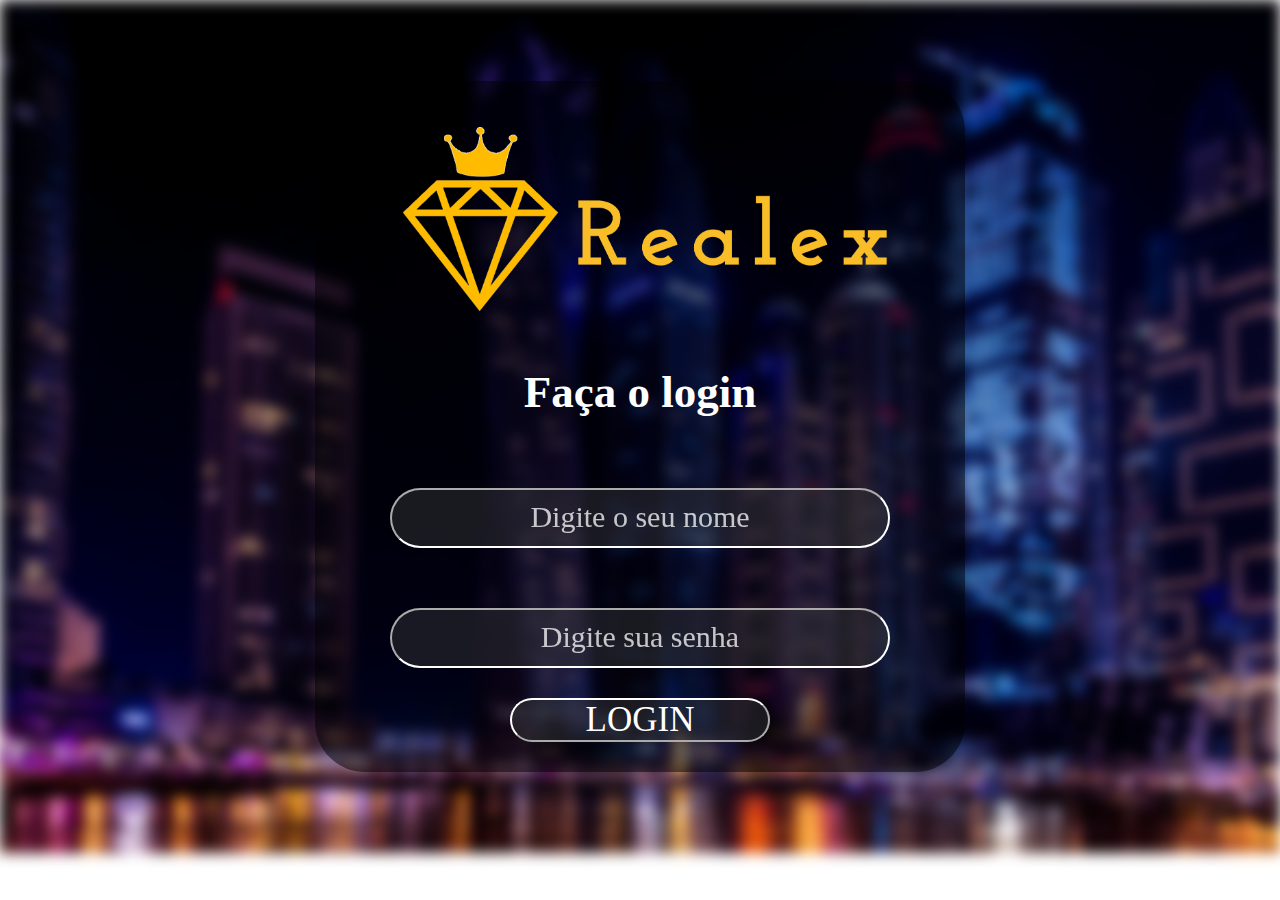
<file: index.html>
<!DOCTYPE html>
<html lang="pt-br">
<head>
    <meta charset="UTF-8">
    <meta name="viewport" content="width=device-width, initial-scale=1.0">
    <link rel="stylesheet" href="./src/css/login.css">
    <title>Login Realex</title>
</head>
<body>
    <img src="./src/assets/background_login.jpg" id="background">

    <section id="cardlogin"> 
        <section id="aviso">
         <img src="./src/assets/Realexlogo.png" id="logo">
         <h2> Faça o login </h2>
        </section>
        <section id="info">
        <input type="text" placeholder = "Digite o seu nome" class="textbox" id="textboxname"/>
        <input type="password" placeholder = "Digite sua senha" class="textbox" id="textboxpassword"/>
        <input type="button" value = "LOGIN" id="botao" onclick="buttonclick()"/>
        </section>
    </section>
    <script src="./src/js/btnlogin.js"></script>
</body>
</html>
</file>
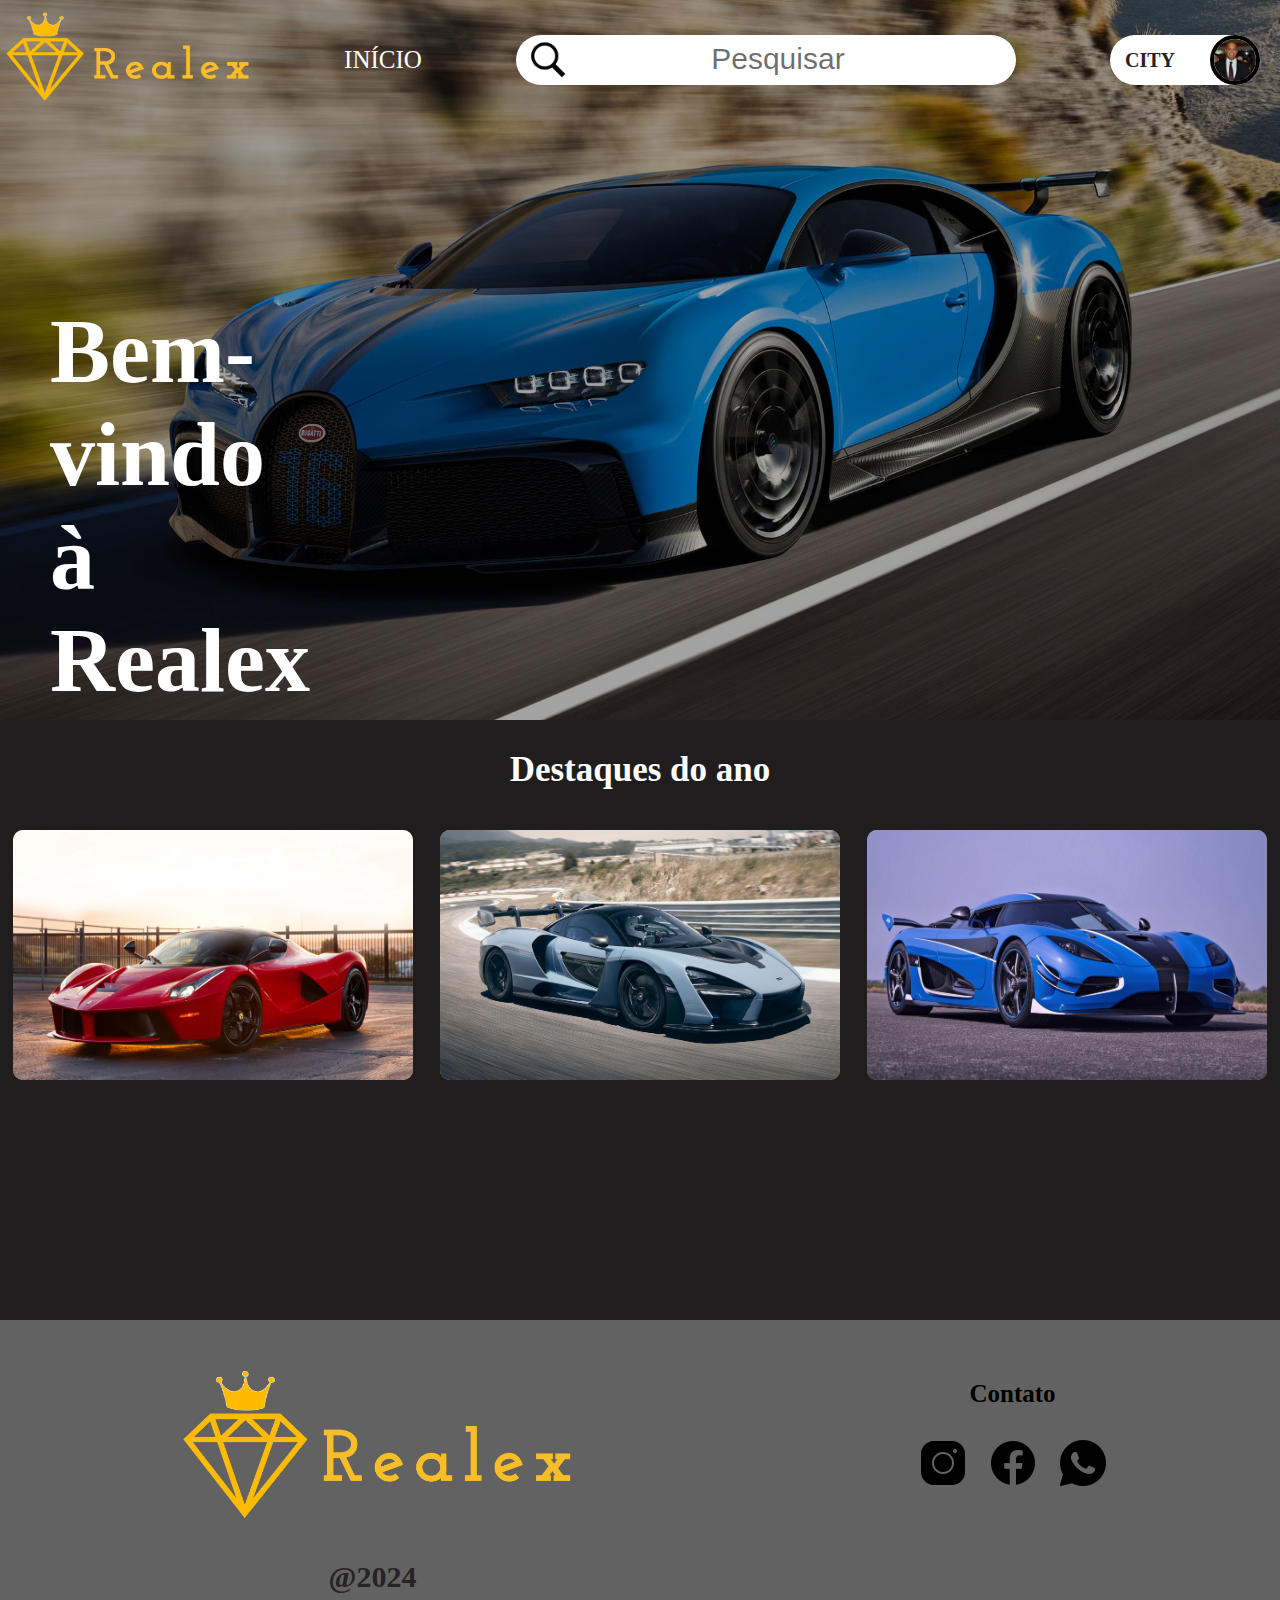
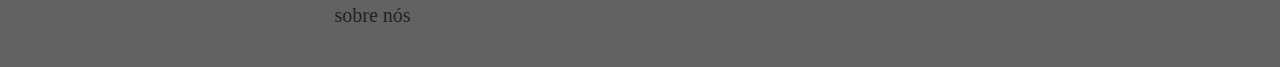
<file: start.html>
<!DOCTYPE html>
<html lang="pt-br">
<head>
    <meta charset="UTF-8">
    <meta name="viewport" content="width=device-width, initial-scale=1.0">
    <link rel="stylesheet" href="./src/css/start.css">
    <title>Início Realex</title>
</head>
<body>
    <div id="composta">
    <header>
        <img src="./src/assets/Realexlogo.png" id="logoinit">
        <a id="inicio" href="./start.html">início</a>
        <div id="search">
            <img src="./src/assets/lupa.png" id="searchlogo" onclick="firstsearch()">
            <input type="text" placeholder="Pesquisar" id="searchbar">
        </div>
        
        <a id="user" href="./usermenu.html">
        <h3 >City</h3>
        <img src="./src/assets/userimg.jfif" id="userimg">
        </a>
        
    </header>
    <img src="" id="backgroundinit">
    <h1 id="presentantiontxt"> Bem-vindo à Realex</h1>
    </div>
    <section id="destaques">
        <h2>Destaques do ano</h2>
        <section id="cards">
        <a class="card" href="./cars/laferrari.html">
            <img src="./src/assets/laferrari.png">
            <h3>Ferrari LaFerrari</h3>
        </a>
        <a class="card" href="./cars/senna.html">
            <img src="./src/assets/senna.png">
            <h3>Maclaren Senna</h3>
        </a>
        <a class="card" href="./cars/agera.html">
            <img src="./src/assets/agerars.png">
            <h3>Koenigsegg Agera</h3>
        </a>
        </section>
    </section>
    <footer>
        <section id="empresa">
        <img src="./src/assets/Realexlogo.png" id="logoinit2">
        <h4>@2024</h4>
        <a href="./us.html"> sobre nós </a>
        </section>
        <section id="redes">
            <h3> Contato </h3>
            <section id="redesicons">
                <img src="./src/assets/instagram.png" class="redeicon" >
                <img src="./src/assets/facebook.png" class="redeicon" >
                <img src="./src/assets/whatsapp.png" class="redeicon" >
            </section>
        </section>
    </footer>
    <script src="./src/js/imagesanimation.js"></script>
    <script src="./src/js/filtercardsfirstsearch.js"></script>
</body>
</html>
</file>
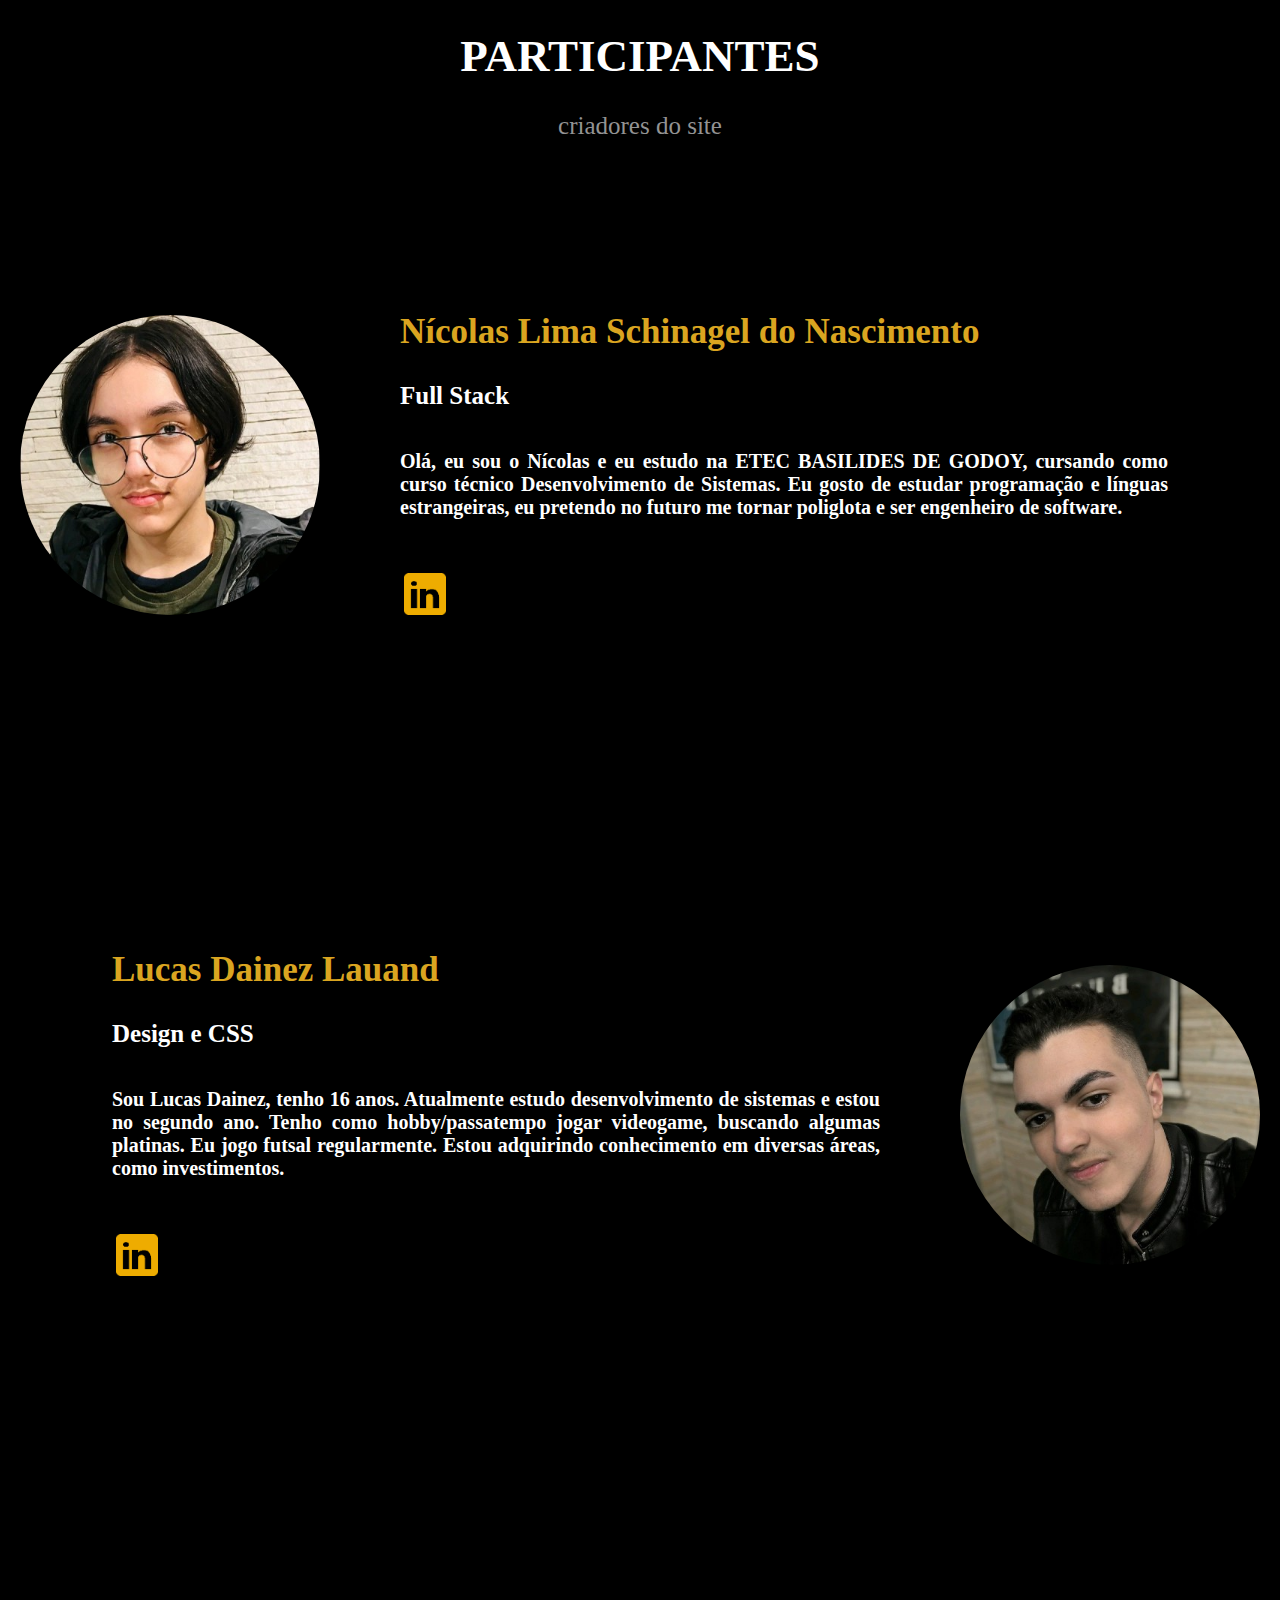
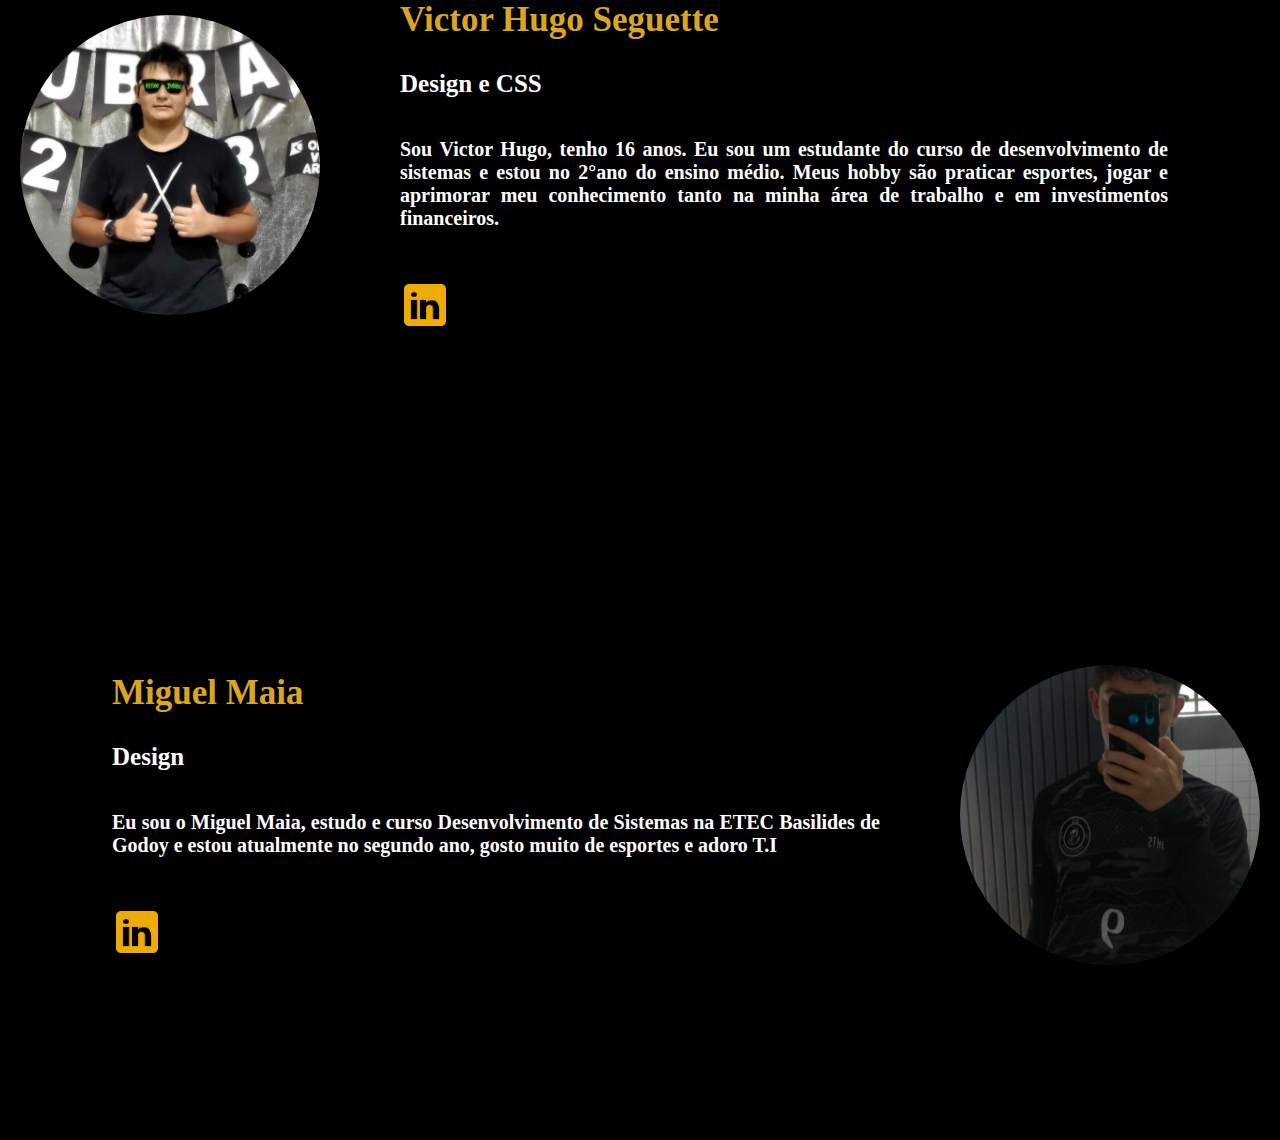
<file: us.html>
<!DOCTYPE html>
<html lang="pt-br">
<head>
    <meta charset="UTF-8">
    <meta name="viewport" content="width=device-width, initial-scale=1.0">
    <link rel="stylesheet" href="./src/css/us.css">
    <title>Sobre nós</title>
</head>
<body>
    <header>
      <h2>Participantes</h2>
      <h4>criadores do site</h4>
    </header>
      <div class="lefttype">
           <img src="./src/assets/nicimg.jfif" class="img-left">
        <section class="info-left">
           <h2 class="name">Nícolas Lima Schinagel do Nascimento</h2>
           <h3 class="function">Full Stack</h3>
           <h4 class="text">Olá, eu sou o Nícolas e eu estudo na ETEC BASILIDES DE GODOY, cursando como curso técnico Desenvolvimento de Sistemas. Eu gosto de estudar programação e línguas estrangeiras, eu pretendo no futuro me tornar poliglota e ser engenheiro de software. </h4>
           <a class="ld" href="https://www.linkedin.com/in/n%C3%ADcolas-lima-schinagel-do-nascimento-35a46131b/"><img src="./src/assets/imgld.png" class="ldimg"></a>
        </section>
      </div>
      <div class="righttype">
          <img src="./src/assets/dainez.img" class="img-right">
        <section class="info-right">
           <h2 class="name">Lucas Dainez Lauand</h2>
           <h3 class="function">Design e CSS</h3>
           <h4 class="text">Sou Lucas Dainez, tenho 16 anos. Atualmente estudo desenvolvimento de sistemas e estou no segundo ano.
            Tenho como hobby/passatempo jogar videogame, buscando algumas platinas. Eu jogo futsal regularmente. Estou adquirindo conhecimento em diversas áreas, como investimentos.</h4>
           <a class="ld" href="https://www.linkedin.com/in/lucas-lauand-b730ab320/"><img src="./src/assets/imgld.png" class="ldimg"></a>
      </div>
      <div class="lefttype">
        <img src="./src/assets/victorimg.enc" class="img-left">
     <section class="info-left">
        <h2 class="name">Victor Hugo Seguette</h2>
        <h3 class="function">Design e CSS</h3>
        <h4 class="text">Sou Victor Hugo, tenho 16 anos. Eu sou um estudante do curso de desenvolvimento de sistemas e estou no 2°ano do ensino médio.
            Meus hobby são praticar esportes, jogar e aprimorar meu conhecimento tanto na minha área de trabalho e em investimentos financeiros.</h4>
        <a class="ld" href="https://www.linkedin.com/in/victor-hugo-seguette-1b045a31b/"><img src="./src/assets/imgld.png" class="ldimg"></a>
     </section>
     </div>
     <div class="righttype">
        <img src="./src/assets/miguelimg.enc" class="img-right">
      <section class="info-right">
         <h2 class="name">Miguel Maia</h2>
         <h3 class="function">Design</h3>
         <h4 class="text">Eu sou o Miguel Maia, estudo e curso Desenvolvimento de Sistemas na ETEC Basilides de Godoy e estou atualmente no segundo ano, gosto muito de esportes e adoro T.I</h4>
         <a class="ld" href="https://www.linkedin.com/in/miguel-maia-50287b32b/"><img src="./src/assets/imgld.png" class="ldimg"></a>
    </div>
    
    
</body>
</html>
</file>
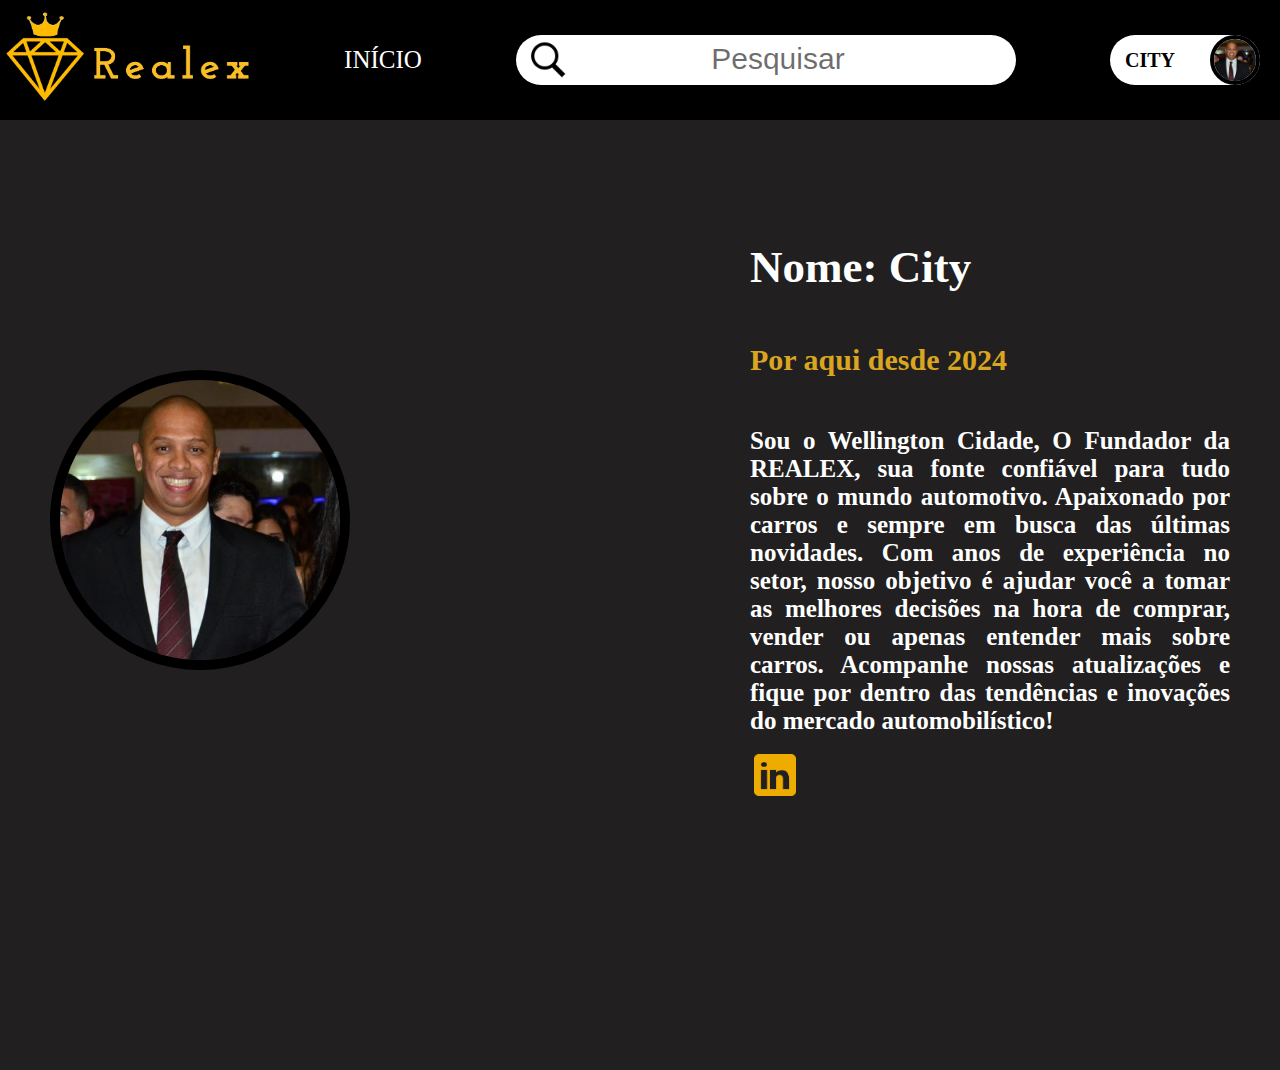
<file: usermenu.html>
<!DOCTYPE html>
<html lang="pt-br">
<head>
    <meta charset="UTF-8">
    <meta name="viewport" content="width=device-width, initial-scale=1.0">
    <link rel="stylesheet" href="./src/css/usermenu.css">
    <title>Conta</title>
</head>
<body>
    <header>
        <img src="./src/assets/Realexlogo.png" id="logoinit">
        <a id="inicio" href="./start.html">início</a>
        <div id="search">
            <img src="./src/assets/lupa.png" id="searchlogo" onclick="filtercards()">
            <input type="text" placeholder="Pesquisar" id="searchbar">
        </div>
        <a id="user" href="./usermenu.html">
          <h3 >City</h3>
        <img src="./src/assets/userimg.jfif" id="userimg">
        </a>
    </header>
    <section id="info">
         <section id="base">
            <img id="cityimg" src="./src/assets/userimg.jfif">
            <section id="base-info">
                <h1>Nome: City</h1>
                <h3 id="info-year">Por aqui desde 2024</h3>
                <h2 id="info-text">Sou o Wellington Cidade, O Fundador da REALEX, sua fonte confiável para tudo sobre o mundo automotivo. Apaixonado por carros e sempre em busca das últimas novidades. Com anos de experiência no setor, nosso objetivo é ajudar você a tomar as melhores decisões na hora de comprar, vender ou apenas entender mais sobre carros. Acompanhe nossas atualizações e fique por dentro das tendências e inovações do mercado automobilístico!
                </h2>
                <a id="ld" href="https://www.linkedin.com/in/wellingtoncidade/"><img src="./src/assets/imgld.png" id="ldimg"></a>
            </section>
         </section>
    </section>
    <script src="./src/js/filtercardsfirstsearch.js"></script>
</body>
</html>
</file>
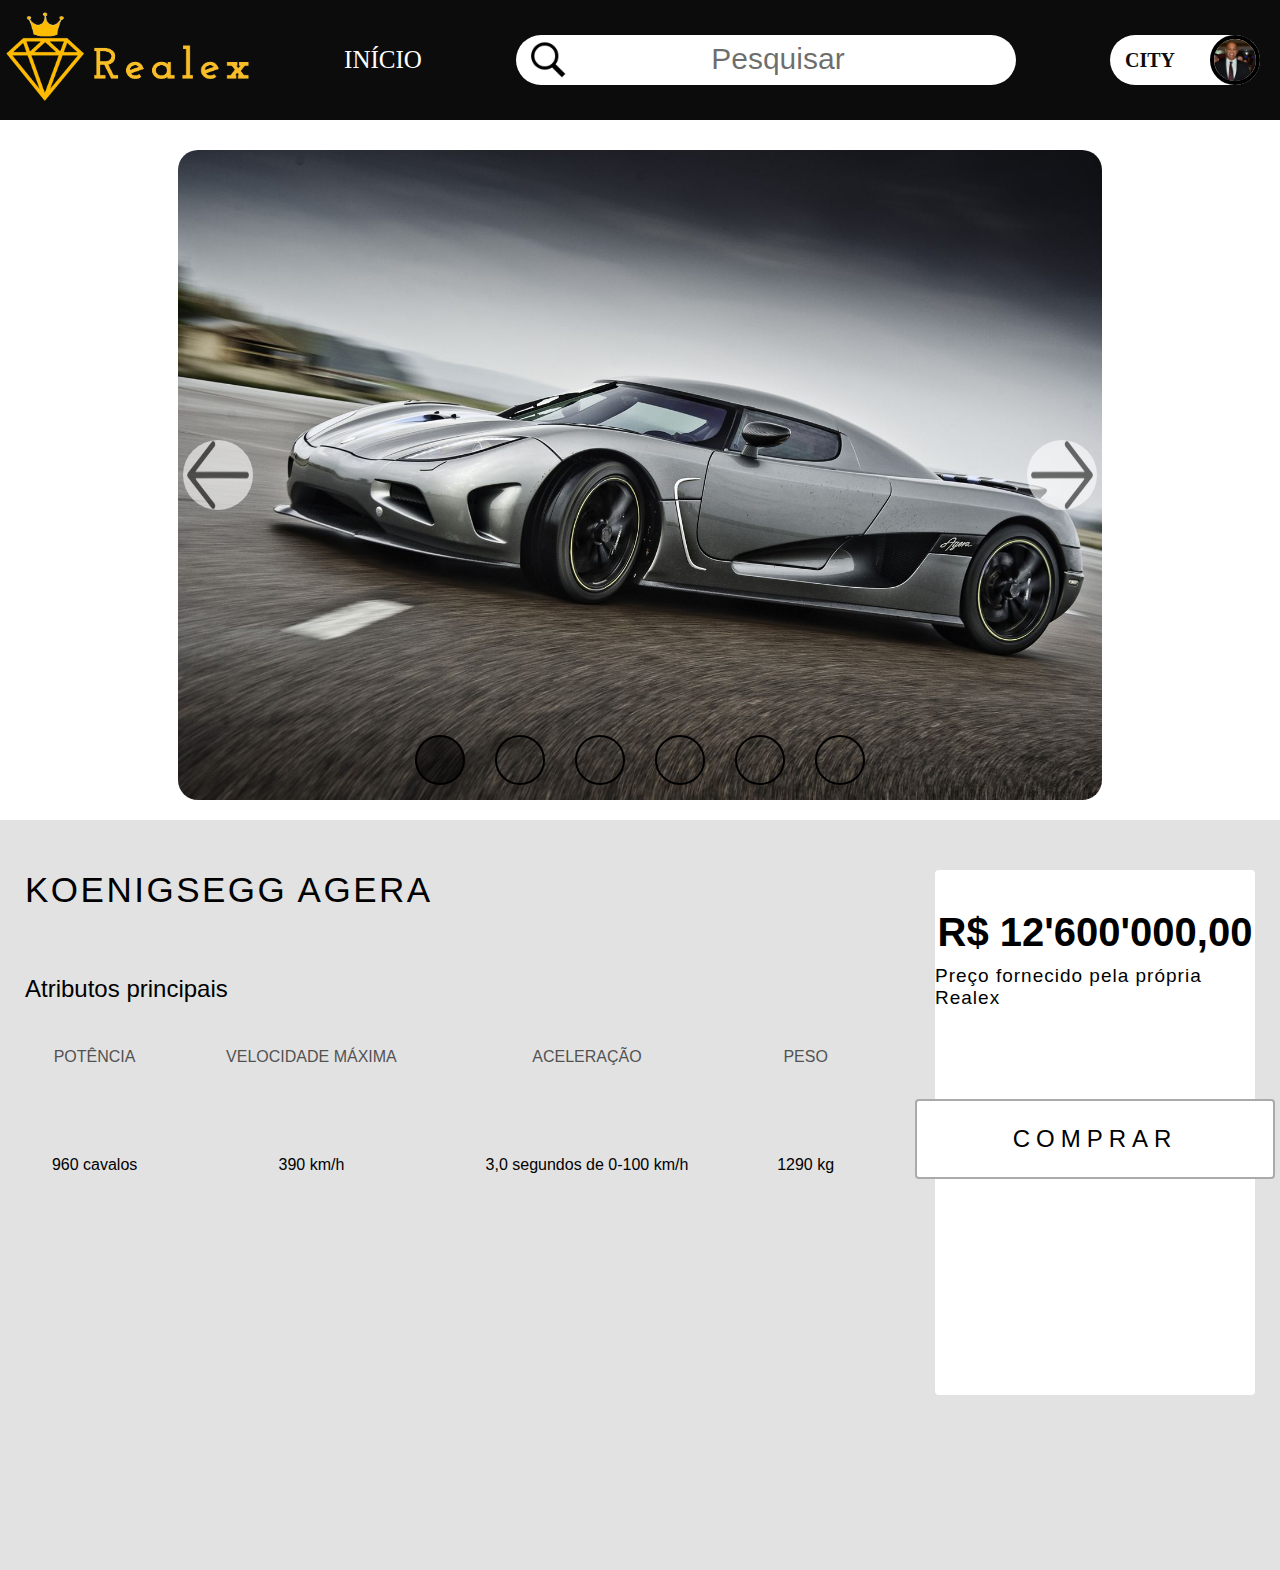
<file: cars/agera.html>
<!DOCTYPE html>
<html lang="pt-br">
<head>
    <meta charset="UTF-8">
    <meta name="viewport" content="width=device-width, initial-scale=1.0">
    <title>Agera</title>
    <link rel="stylesheet" href="../src/css/car.css">
</head>
<body>
    <header>
        <img src="../src/assets/Realexlogo.png" id="logoinit">
        <a id=inicio href="../start.html">início</a>
        <div id="search">
            <img src="../src/assets/lupa.png" id="searchlogo" onclick="firstsearch()">
            <input type="text" placeholder="Pesquisar" id="searchbar">
        </div>
        <a id="user" href="../usermenu.html">
            <h3>City</h3>
        <img src="../src/assets/userimg.jfif" id="userimg">
        </a>
    </header>
    <section id="menu">
        <section id="car">
            <img src="" id="img-car">
            <div id="button-right" class="buttons" onclick="right()">
                <img src="../src/assets/rightA.png" class="img-arrow" >
            </div>
            <div id="button-left" class="buttons" onclick="left()">
                <img src="../src/assets/rightA.png" id="img-left" class="img-arrow">
            </div>
            <div id="radios">
                <input type="radio" id="index-1" class="radiocheck" name="index">
                <input type="radio" id="index-2" class="radiocheck" name="index">
                <input type="radio" id="index-3" class="radiocheck" name="index">
                <input type="radio" id="index-4" class="radiocheck" name="index">
                <input type="radio" id="index-5" class="radiocheck" name="index">
                <input type="radio" id="index-6" class="radiocheck" name="index">
            </div>
        </section>
       <section id="info-menu">
             <div id="left-info">
                <h3 id="nome"></h3>
                <div id="atributos-div">
                    <h2 id="main-title">Atributos principais</h2>
                   <div id="atributos-conjunto">
                      <div class="atributo-caixa">
                        <h2>potência</h2>
                         <h3 id="potencia"></h3>
                      </div>
                      <div class="atributo-caixa">
                        <h2>velocidade máxima</h2>
                         <h3 id="velomax"></h3>
                      </div>
                      <div class="atributo-caixa">
                        <h2> aceleração</h2>
                         <h3 id="acel"></h3>
                      </div>
                      <div class="atributo-caixa">
                        <h2>peso</h2>
                         <h3 id="peso"></h3>
                      </div>
                  </div>
               </div>
            </div>
             <div id="central-compras">
                <h3 id="preco"></h3>
                <h4>Preço fornecido pela própria Realex</h4>
                 <section id="comprar">
                   <h2> COMPRAR </h2>
                 </section>
            </div>
       </section>
    </section>
    <script src="../src/js/filtercardsfirstsearchcars.js"></script>
    <script src="../src/js/agera.js"></script>
</body>
</html>
</file>
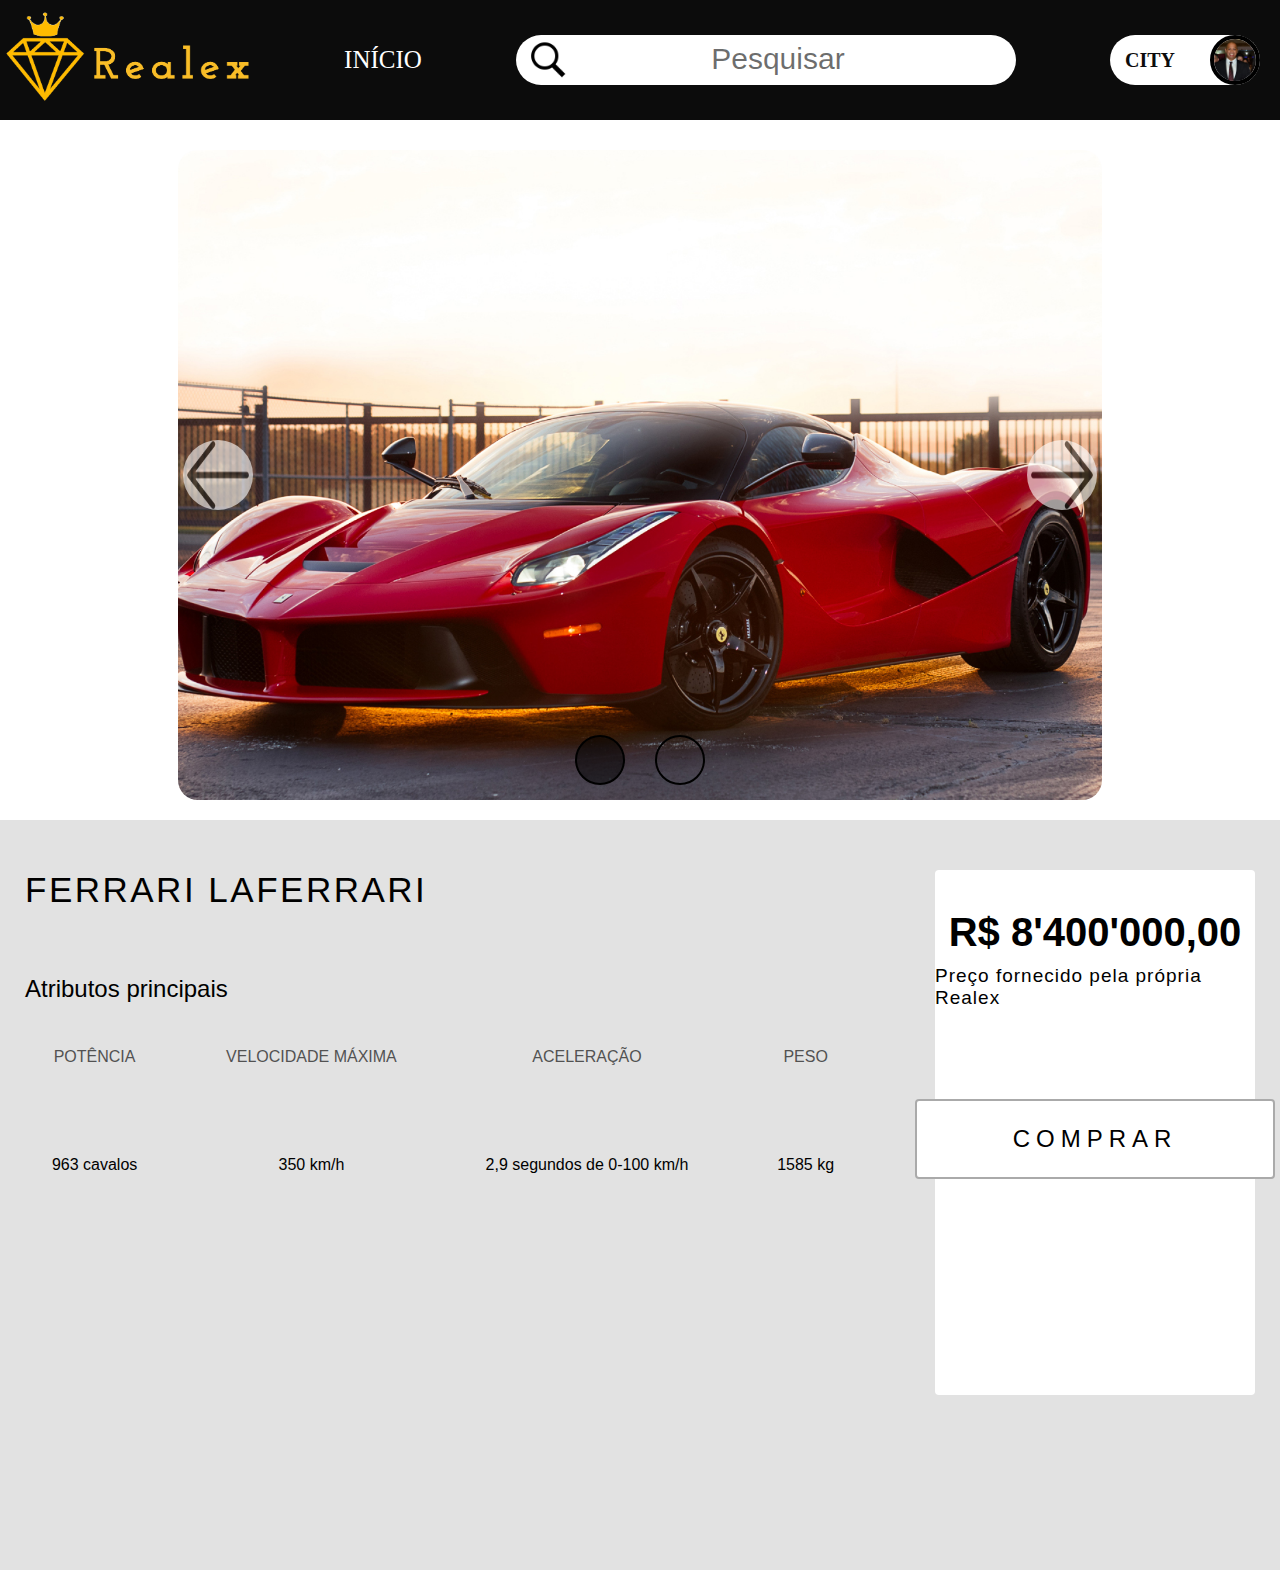
<file: cars/laferrari.html>
<!DOCTYPE html>
<html lang="pt-br">
<head>
    <meta charset="UTF-8">
    <meta name="viewport" content="width=device-width, initial-scale=1.0">
    <title>LaFerrari</title>
    <link rel="stylesheet" href="../src/css/car.css">
</head>
<body>
    <header>
        <img src="../src/assets/Realexlogo.png" id="logoinit">
        <a id=inicio href="../start.html">início</a>
        <div id="search">
            <img src="../src/assets/lupa.png" id="searchlogo" onclick="firstsearch()">
            <input type="text" placeholder="Pesquisar" id="searchbar">
        </div>
        <a id="user" href="../usermenu.html">
            <h3>City</h3>
        <img src="../src/assets/userimg.jfif" id="userimg">
        </a>
    </header>
    <section id="menu">
        <section id="car">
            <img src="" id="img-car">
            <div id="button-right" class="buttons" onclick="right()">
                <img src="../src/assets/rightA.png" class="img-arrow" >
            </div>
            <div id="button-left" class="buttons" onclick="left()">
                <img src="../src/assets/rightA.png" id="img-left" class="img-arrow">
            </div>
            <div id="radios">
                <input type="radio" id="index-1" class="radiocheck" name="index">
                <input type="radio" id="index-2" class="radiocheck" name="index">
            </div>
        </section>
       <section id="info-menu">
             <div id="left-info">
                <h3 id="nome"></h3>
                <div id="atributos-div">
                    <h2 id="main-title">Atributos principais</h2>
                   <div id="atributos-conjunto">
                      <div class="atributo-caixa">
                        <h2>potência</h2>
                         <h3 id="potencia"></h3>
                      </div>
                      <div class="atributo-caixa">
                        <h2>velocidade máxima</h2>
                         <h3 id="velomax"></h3>
                      </div>
                      <div class="atributo-caixa">
                        <h2> aceleração</h2>
                         <h3 id="acel"></h3>
                      </div>
                      <div class="atributo-caixa">
                        <h2>peso</h2>
                         <h3 id="peso"></h3>
                      </div>
                  </div>
               </div>
            </div>
             <div id="central-compras">
                <h3 id="preco"></h3>
                <h4>Preço fornecido pela própria Realex</h4>
                 <section id="comprar">
                   <h2> COMPRAR </h2>
                 </section>
            </div>
       </section>
    </section>
    <script src="../src/js/filtercardsfirstsearchcars.js"></script>
    <script src="../src/js/laferrari.js"></script>
</body>
</html>
</file>
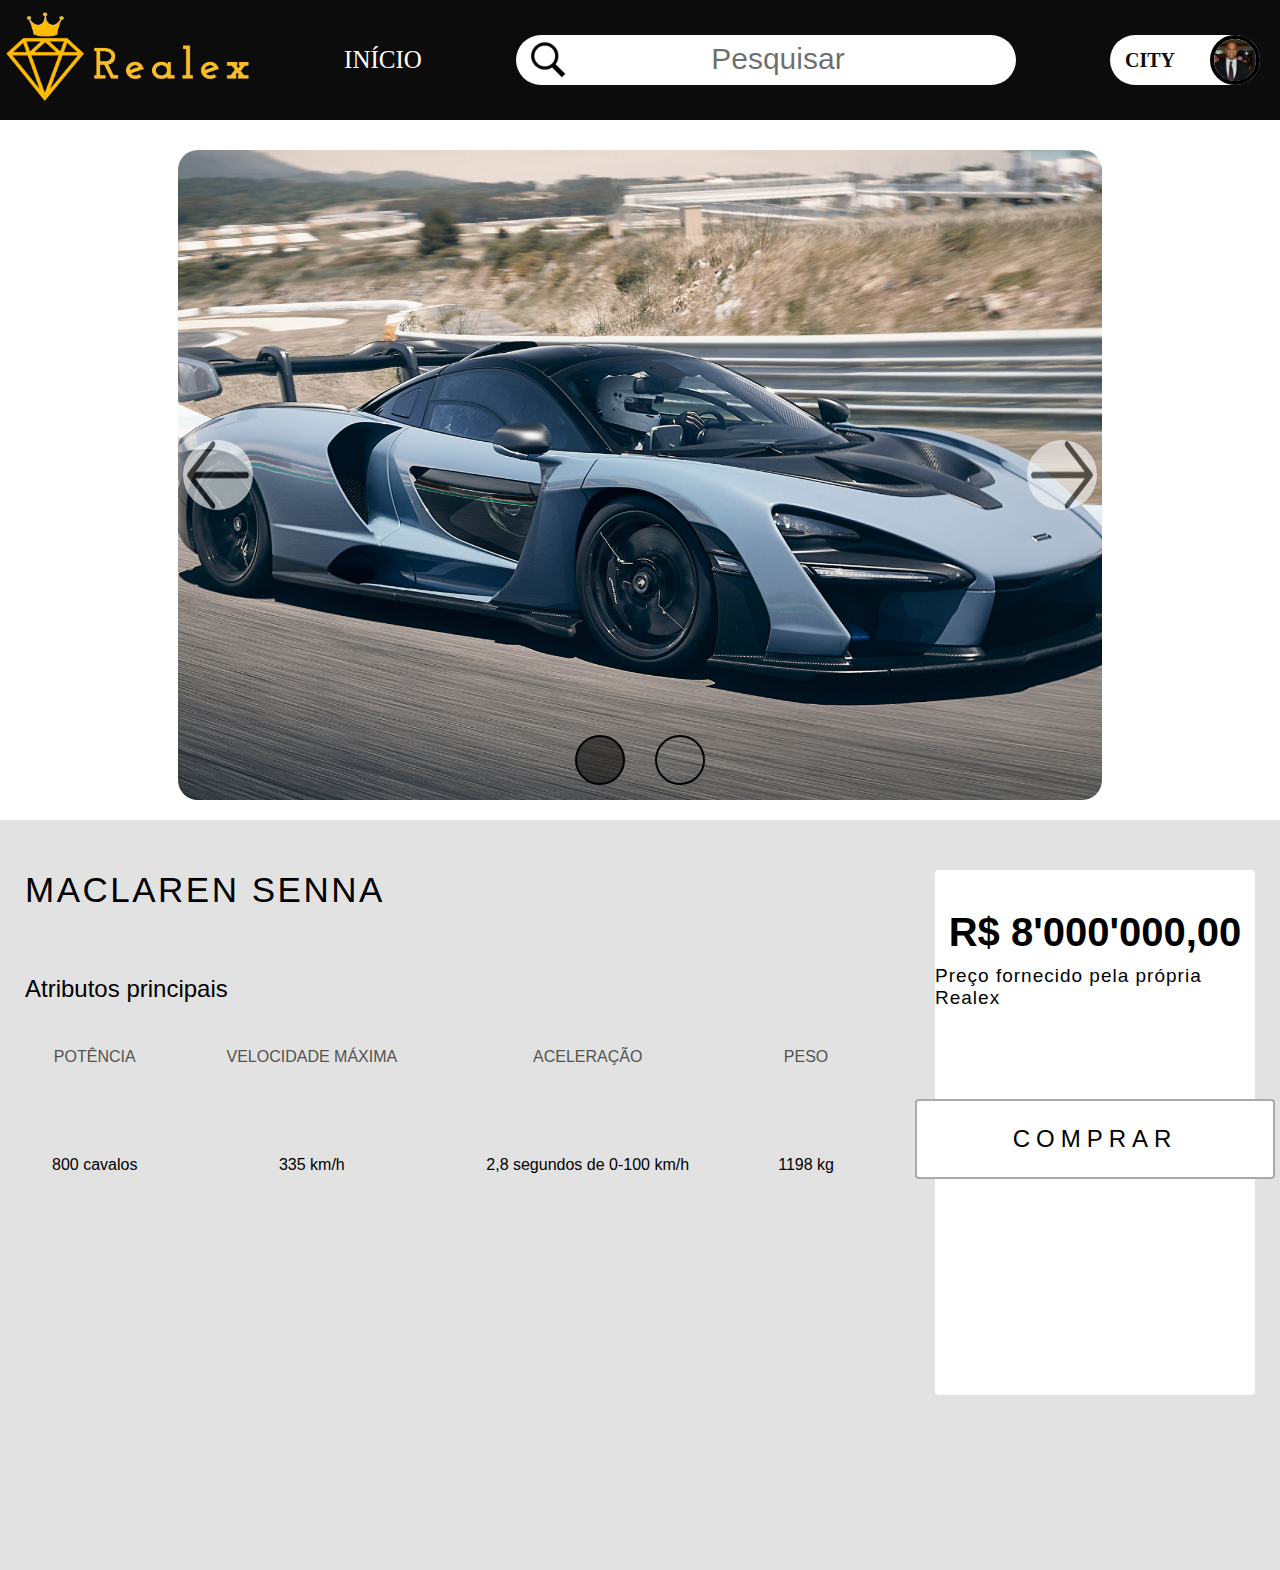
<file: cars/senna.html>
<!DOCTYPE html>
<html lang="pt-br">
<head>
    <meta charset="UTF-8">
    <meta name="viewport" content="width=device-width, initial-scale=1.0">
    <title>Senna</title>
    <link rel="stylesheet" href="../src/css/car.css">
</head>
<body>
    <header>
        <img src="../src/assets/Realexlogo.png" id="logoinit">
        <a id=inicio href="../start.html">início</a>
        <div id="search">
            <img src="../src/assets/lupa.png" id="searchlogo" onclick="firstsearch()">
            <input type="text" placeholder="Pesquisar" id="searchbar">
        </div>
        <a id="user" href="../usermenu.html">
            <h3>City</h3>
        <img src="../src/assets/userimg.jfif" id="userimg">
        </a>
    </header>
    <section id="menu">
        <section id="car">
            <img src="" id="img-car">
            <div id="button-right" class="buttons" onclick="right()">
                <img src="../src/assets/rightA.png" class="img-arrow" >
            </div>
            <div id="button-left" class="buttons" onclick="left()">
                <img src="../src/assets/rightA.png" id="img-left" class="img-arrow">
            </div>
            <div id="radios">
                <input type="radio" id="index-1" class="radiocheck" name="index">
                <input type="radio" id="index-2" class="radiocheck" name="index">
            </div>
        </section>
       <section id="info-menu">
             <div id="left-info">
                <h3 id="nome"></h3>
                <div id="atributos-div">
                    <h2 id="main-title">Atributos principais</h2>
                   <div id="atributos-conjunto">
                      <div class="atributo-caixa">
                        <h2>potência</h2>
                         <h3 id="potencia"></h3>
                      </div>
                      <div class="atributo-caixa">
                        <h2>velocidade máxima</h2>
                         <h3 id="velomax"></h3>
                      </div>
                      <div class="atributo-caixa">
                        <h2> aceleração</h2>
                         <h3 id="acel"></h3>
                      </div>
                      <div class="atributo-caixa">
                        <h2>peso</h2>
                         <h3 id="peso"></h3>
                      </div>
                  </div>
               </div>
            </div>
             <div id="central-compras">
                <h3 id="preco"></h3>
                <h4>Preço fornecido pela própria Realex</h4>
                 <section id="comprar">
                   <h2> COMPRAR </h2>
                 </section>
            </div>
       </section>
    </section>
    <script src="../src/js/filtercardsfirstsearchcars.js"></script>
    <script src="../src/js/senna.js"></script>
</body>
</html>
</file>
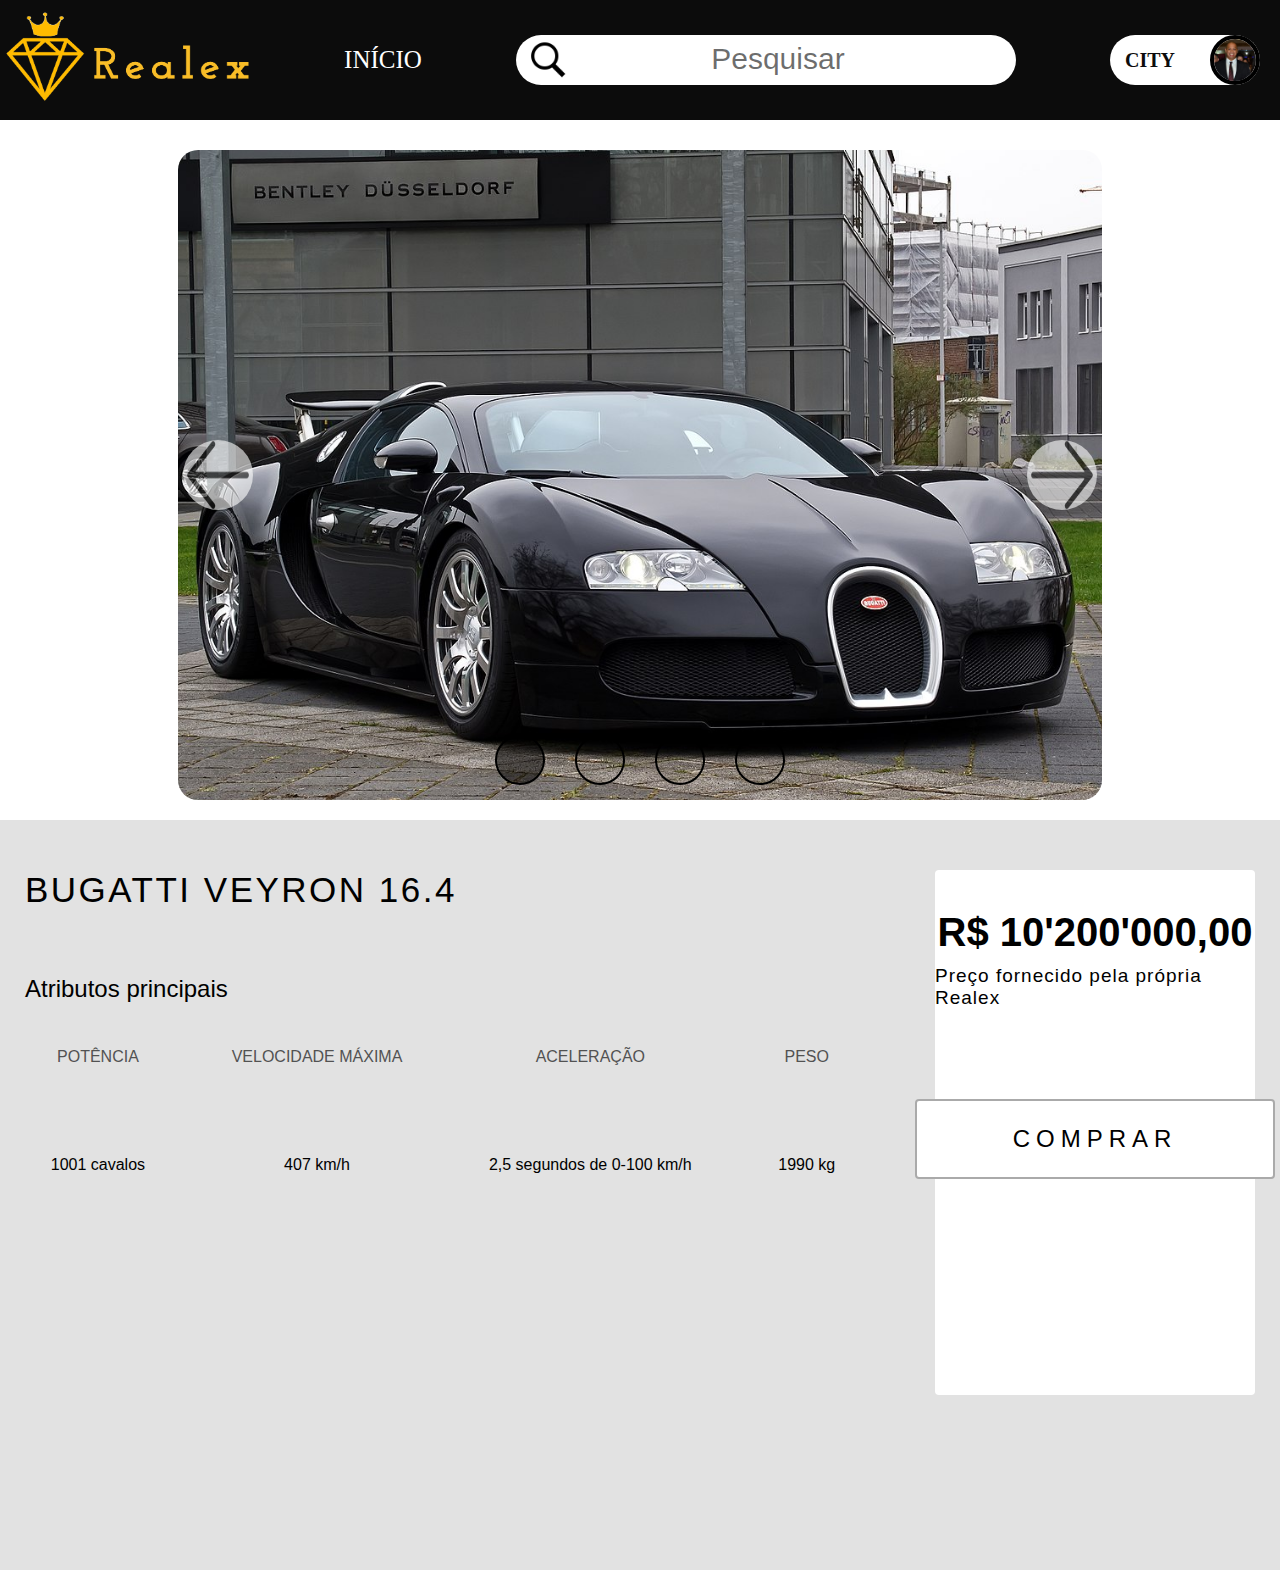
<file: cars/veyron.html>
<!DOCTYPE html>
<html lang="pt-br">
<head>
    <meta charset="UTF-8">
    <meta name="viewport" content="width=device-width, initial-scale=1.0">
    <title>Veyron</title>
    <link rel="stylesheet" href="../src/css/car.css">
</head>
<body>
    <header>
        <img src="../src/assets/Realexlogo.png" id="logoinit">
        <a id=inicio href="../start.html">início</a>
        <div id="search">
            <img src="../src/assets/lupa.png" id="searchlogo" onclick="firstsearch()">
            <input type="text" placeholder="Pesquisar" id="searchbar">
        </div>
        <a id="user" href="../usermenu.html">
            <h3>City</h3>
        <img src="../src/assets/userimg.jfif" id="userimg">
        </a>
    </header>
    <section id="menu">
        <section id="car">
            <img src="" id="img-car">
            <div id="button-right" class="buttons" onclick="right()">
                <img src="../src/assets/rightA.png" class="img-arrow" >
            </div>
            <div id="button-left" class="buttons" onclick="left()">
                <img src="../src/assets/rightA.png" id="img-left" class="img-arrow">
            </div>
            <div id="radios">
                <input type="radio" id="index-1" class="radiocheck" name="index">
                <input type="radio" id="index-2" class="radiocheck" name="index">
                <input type="radio" id="index-3" class="radiocheck" name="index">
                <input type="radio" id="index-4" class="radiocheck" name="index">
            </div>
        </section>
       <section id="info-menu">
             <div id="left-info">
                <h3 id="nome"></h3>
                <div id="atributos-div">
                    <h2 id="main-title">Atributos principais</h2>
                   <div id="atributos-conjunto">
                      <div class="atributo-caixa">
                        <h2>potência</h2>
                         <h3 id="potencia"></h3>
                      </div>
                      <div class="atributo-caixa">
                        <h2>velocidade máxima</h2>
                         <h3 id="velomax"></h3>
                      </div>
                      <div class="atributo-caixa">
                        <h2> aceleração</h2>
                         <h3 id="acel"></h3>
                      </div>
                      <div class="atributo-caixa">
                        <h2>peso</h2>
                         <h3 id="peso"></h3>
                      </div>
                  </div>
               </div>
            </div>
             <div id="central-compras">
                <h3 id="preco"></h3>
                <h4>Preço fornecido pela própria Realex</h4>
                 <section id="comprar">
                   <h2> COMPRAR </h2>
                 </section>
            </div>
       </section>
    </section>
    <script src="../src/js/filtercardsfirstsearchcars.js"></script>
    <script src="../src/js/veyron.js"></script>
</body>
</html>
</file>
<file: src/css/login.css>
:root{
    --font-color1: gray;
    --font-color2: black;
    --font-color3: white;
    --font-color4: yellow;
    --font-color5: rgb(111, 111, 215);
 }

 *{
    box-sizing: border-box;
    margin:0;
    padding:0;
 }
 body{
    display: flex;
    justify-content: center;
    align-items: center;
 }
 #background{
    display:flex;
    width: 100%;
    filter: blur(7px);
    z-index: 2;
    position: relative;
 }
 #cardlogin{
    display: flex;
    justify-content: center;
    z-index: 4;
    flex-direction: column;
    position: absolute;
    border-radius: 30px;
    width: 650px;
    background-color: rgba(0, 0, 0, 0.5);
    border-radius: 50px;
 }
 #aviso{
    overflow: hidden;
    width: 100%;
    display: flex;
    flex-direction: column;
    justify-content: center;
    align-items: center;
 }
 #logo{
   width: 500px;
   height: 250px;
   margin-top: 20px;
   margin-bottom: 15px;
 }
 #aviso h2{
    color: var(--font-color3);
    font-family:'Times New Roman', Times, serif;
    text-decoration:double;
    font-size: 45px;
 }
 #info{
    margin-top: 40px;
    display: flex;
    flex-direction: column;
    justify-content: center;
    align-items: center;
 }
  .textbox{ 
    margin-top: 30px;
    background-color: rgba(50, 50, 53, 0.5);
    border-radius: 50px;
    border-color: var(--font-color3);
    width: 500px;
    height: 60px;
    margin-bottom: 30px;
    font-size: 25px;
    color: var(--font-color3);
    padding: 20px;
    caret-color: var(--font-color4);
 }
 .textbox:hover{
    border-color: var(--font-color5);
 }
 .textbox::placeholder{
    color: var(--font-color3);
    text-align: center;
    font-family:'Times New Roman', Times, serif;
    font-size: 30px;
    opacity: 75%;
 }
.textbox:focus{
    outline: none;
    border-color: var(--font-color4);
}
#botao{
    margin-bottom: 30px;
    width: 260px;
    background-color: rgba(50, 50, 53, 0.5);
    border-color: var(--font-color3);
    color: var(--font-color3);
    font-size: 35px;
    font-family: 'Times New Roman', Times, serif;
    border-radius: 50px;
}
#botao:hover{
    border-color: var(--font-color5);
    cursor: pointer;
}

@media (max-width: 500px){
      body{
         overflow: hidden;
      }
      #background{
         width: 1500px;
      }
      #cardlogin{
         width: 70%;
         top: 30%;
      }
      #logo{
         width: 250px;
         height: 125px;
      }
      #aviso h2{
         font-size: 20px;
      }
      .textbox{
         width: 250px;
         height: 30px;
         font-size: 20px;
         margin-top: 15px;
      }
      .textbox::placeholder{
         font-size: 15px;
      }
      #botao{
         font-size: 20px;
         width: 120px;
      }

}
</file>
<file: src/css/start.css>
:root{
    --font-color1: red;
    --font-color2: rgb(38, 35, 35);
    --font-color3: rgb(255, 255, 255);
    --font-color4: rgb(111, 111, 215);
}
*{
    box-sizing: border-box;
    margin: 0;
    padding:0;
}
body{
    overflow-x:hidden;
    width: 100%;
}
#composta{
    display:flex;
}
header{
    display:flex;
    justify-content: space-between;
    align-items: center;
    position: absolute;
    width: 100%;
    z-index: 4;
}
#inicio {
    color: var(--font-color3);
    text-transform: uppercase;
    text-decoration: none;
    font-size: 25px;
}
#inicio:hover{
    cursor: pointer;
    text-decoration: underline;
    color: yellow;
}
#logoinit{
    width: 250px;
    height: 120px;
}
#search{
    display:flex;
    align-items:center;
    background-color: var(--font-color3);
    border-radius: 60px;
    width: 500px;
    height: 50px;
    border: 2px solid rgba(0, 0, 0, 0);
}
#searchlogo{
    width: 40px;
    height: 40px;
    margin-right: 20px;
    margin-left: 10px;
    cursor: pointer;
}
#searchbar{
    background-color: transparent;
    border-color: transparent;
    font-size: 25px;
    margin-right: 30px;
    width: 380px;
}
#searchbar::placeholder{
    font-size: 30px;
    text-align: center;
    color: rgba(10, 10, 10, 0.6);
}
#searchbar:focus{
    outline: none;
}
#search:focus-within{
    border-color: rgba(222, 167, 4, 1);
}
#backgroundinit{
    width:100%;
    z-index: 1;
    position:relative;
    filter: brightness(65%);
}
#user{
    display:flex;
    align-items:center;
    margin-right:20px;
    background-color: var(--font-color3);
    width: 150px;
    height: 50px;
    border-radius: 30px;
    justify-content:space-between;
    text-decoration: none;
}
#user h3{
    font-size:20px;
    margin-left:20px;
    font-weight: bold;
    margin-left:15px;
    text-transform: uppercase;
    text-decoration: none;
    color: var(--font-color2);
}
#userimg{
    width: 50px;
    height: 50px;
    border: solid black;
    background-color: var(--font-color3);
    border-width: 4px;
    border-radius: 100%;

}
#user:hover{
    background-color: goldenrod;
    cursor: pointer;
}
#presentantiontxt{
    z-index: 3;
    position: absolute;
    top:300px;
    left: 50px;
    color: var(--font-color3);
    font-size: 90px;
    height:300px;
    width: 250px;
}
#destaques{
    background-color: rgb(31, 29, 29);
    width: 100%;
    height: 600px;
    padding-top: 30px;
}
#destaques h2{
    text-align: center;
    color: var(--font-color3);
    font-size: 35px;
    font-weight: bold;
    margin-bottom: 40px;
    animation: EfeitoPisca 2.5s infinite;
}

@keyframes EfeitoPisca{
    0%{ color: goldenrod; }
    50%{ color: var(--font-color3); }
    100%{ color: goldenrod; }
}
#cards{
    display: flex;
    justify-content: space-around;
}
.card{
    width: 400px;
    height: 250px;
    border-radius: 10px;
    overflow: hidden;
    background-color: goldenrod;
    transition: 1s;
    text-decoration: none;
}
.card img{
    width: 400px;
    height: 250px;
}
.card h3{
    margin-top: 20px;
    color: var(--font-color2);
    font-weight: bold;
    text-align: center;
    font-family:'Times New Roman', Times, serif;
    font-size: 25px;
}
.card:hover{
    height: 320px;
    cursor: pointer;
}
footer{
    background-color: rgb(98, 98, 98);
    padding-top: 30px;
    padding-bottom: 40px;
    display: flex;
    justify-content: space-around;
}
#empresa{
    display:flex;
    flex-direction: column;
}
#logoinit2{
    width: 400px;
    height: 200px;
    margin-bottom: 10px;
}
#empresa h4{
    color: var(--font-color2);
    font-weight: bold;
    font-size: 30px;
    text-align: center;
    margin-bottom: 10px;
}
#empresa a{
    text-decoration: none;
    color: var(--font-color2);
    font-size: 20px;
    text-align: center;
}
#empresa a:hover{
    text-decoration: underline;
    cursor: pointer;
}
#redes{
    display: flex;
    flex-direction: column;
}
#redes h3{
    margin-top: 30px;
    text-align: center;
    font-size: 25px;
    margin-bottom: 30px;
}
#redesicons{
    display: flex;
    gap: 20px;
}
.redeicon{
    width: 50px;
    height: 50px;
    transition: 1s;
}
.redeicon:hover{
    transform: translateY(10px);
    cursor: pointer;
}
@media (max-width: 500px){

    #inicio{
        font-size: 8px;
    }
    #logoinit{
        height: 40px;
        width: 80px;
    }
    #search{
        width: 160px;
        height: 30px;
    }
    #searchlogo{
        width: 20px;
        height: 20px;
    }
    #searchbar{
        font-size: 10px;
        width: 90px;
    }
    #searchbar::placeholder{
        font-size: 10px;
    }
    #user{
        width: 60px;
        height: 25px;
    }
    #user h3{
        font-size: 8px;
    }
    #userimg{
        width: 25px;
        height: 25px;
    }
    #presentantiontxt{
        font-size: 30px;
        top: 100px;
        left: 20px;
    }
    #destaques{
        height: 1000px;
    }
    #destaques h2{
        font-size: 25px;
    }
    #cards{
        flex-direction: column;
        align-items: center;
    }
    .card{
        width: 300px;
        height: 220px;
        margin-top: 30px;
    }
    .card img{
        width: 300px;
        height: 160px;
    }
    .card h3{
        font-size: 15px;
    }
    .card:hover{
        height: 220px;
    }
    #logoinit2{
        width: 100px;
        height: 50px;
    }
    #empresa h4{
        font-size: 15px;
    }
    #empresa a{
        font-size: 15px;
    }
    #redes h3{
        font-size: 15px;
    }
    .redeicon{
     width: 30px;
     height: 30px;
    }
}
</file>
<file: src/css/us.css>
*{
    box-sizing: border-box;
    margin: 0;
    padding: 0;
}
body{
    background-color: black;
}
header{
    display: flex;
    flex-direction: column;
    align-items: center;
    width: 100%;
}
header h2{
    margin-top: 30px;
    color: white;
    font-size: 45px;
    margin-bottom: 30px;
    font-weight: bold;
    text-transform: uppercase;
    animation: animationtext 2s infinite ease-in-out, animationcolor 5s infinite ease-in-out;
    
}
header h4{
    color: rgb(147, 147, 147);
    font-weight: lighter;
    font-size: 25px;
}
@keyframes animationtext{
    0%, 100%{
       
    }
    50%{
        transform: translateY(20px);
    }
}
@keyframes animationcolor{
    0%, 100%{
        color: white;
    }
    50%{
        color: goldenrod;
    }
}

.lefttype{
    width: 100%;
    height: 650px;
    display: flex;
    flex-direction: row;
    align-items: center;
}
.righttype{
    width: 100%;
    height: 650px;
    display: flex;
    flex-direction: row-reverse;
    align-items: center;
}
.img-left{
    margin-left: 20px;
    width: 300px;
    height: 300px;
    border-radius: 100%;
    margin-right: 40px;
}
.img-right{
    margin-right: 20px;
    width: 300px;
    height: 300px;
    border-radius: 100%;
    margin-left: 40px;
}
.info-left{
    display: flex;
    flex-direction: column;
    justify-content: center;
    width: 60%;
    height: 600px;
    margin-left: 40px;
    margin-right: 10px;
}
.info-right{
    display: flex;
    flex-direction: column;
    justify-content: center;
    width: 60%;
    height: 600px;
    margin-right: 40px;
    margin-left: 10px;
}
.name{
    color: goldenrod;
    margin-bottom:30px;
    font-size:35px;
}
.function{
    color: white;
    margin-bottom: 40px;
    font-size:25px;
}
.text{
    color: white;
    text-align: justify;
    font-size:20px;
}
.ld{
    width: 50px;
    height: 50px;
    margin-top: 50px;
}
.ldimg{
    width: 50px;
    height: 50px;
    transition: 1s;
}
.ldimg:hover{
    transform: translateY(5px);
}
.ld:hover{
    cursor: pointer;
}
@media (max-width: 500px){
    .lefttype{
        margin-top: 80px;
        flex-direction: column;
        height: 1600px;
        justify-content: center;
        align-items:center;
    }
    .righttype{
        margin-top: 80px;
        flex-direction: column;
        height: 1600px;
        justify-content: center;
        align-items:center;
    }
    .img-left{
        margin-right: 0px;
        margin-left: 0px;
        margin-bottom: 20px;
    }
    .img-right{
        margin-right: 0px;
        margin-left: 0px;
        margin-bottom: 20px;
    }
    .info-left{
     align-items: center;
     margin-left: 0px;
     margin-right: 0px;
    }
    .info-right{
     align-items: center;
     margin-left: 0px;
     margin-right: 0px;
    }
    .name{
        text-align: center;
    }
    .function{
        text-align: center;
    }
    .text{
        text-align: left;
    }
   
}
</file>
<file: src/css/usermenu.css>
:root{
    --font-color1: red;
    --font-color2: rgb(0, 0, 0);
    --font-color3: rgb(255, 255, 255);
    --font-color4: rgb(111, 111, 215);
}
*{
    box-sizing: border-box;
    margin: 0;
    padding:0;
}
header{
    display:flex;
    justify-content: space-between;
    align-items: center;
    width: 100%;
    z-index: 4;
    background-color: var(--font-color2);
}
#inicio {
    color: var(--font-color3);
    text-transform: uppercase;
    text-decoration: none;
    font-size: 25px;
}
#inicio:hover{
    cursor: pointer;
    text-decoration: underline;
    color: yellow;
}
#logoinit{
    width: 250px;
    height: 120px;
}
#search{
    display:flex;
    align-items:center;
    background-color: var(--font-color3);
    border-radius: 60px;
    width: 500px;
    height: 50px;
    border: 2px solid rgba(0, 0, 0, 0);
}
#searchlogo{
    width: 40px;
    height: 40px;
    margin-right: 20px;
    margin-left: 10px;
    cursor: pointer;
}
#searchbar{
    background-color: transparent;
    border-color: transparent;
    font-size: 25px;
    margin-right: 30px;
    width: 380px;
}
#searchbar::placeholder{
    font-size: 30px;
    text-align: center;
    color: rgba(10, 10, 10, 0.6);
}
#searchbar:focus{
    outline: none;
}
#search:focus-within{
    border-color: rgba(222, 167, 4, 1);
}
#user{
    display:flex;
    align-items:center;
    margin-right:20px;
    background-color: var(--font-color3);
    width: 150px;
    height: 50px;
    border-radius: 30px;
    justify-content:space-between;
    text-decoration: none;
}
#user h3{
    font-size:20px;
    margin-left:20px;
    font-weight: bold;
    margin-left:15px;
    text-transform: uppercase;
    text-decoration: none;
    color: var(--font-color2);
}
#userimg{
    width: 50px;
    height: 50px;
    border: solid black;
    background-color: var(--font-color3);
    border-width: 4px;
    border-radius: 100%;

}
#user:hover{
    background-color: goldenrod;
    cursor: pointer;
}
#info{
    width: 100%;
    padding-top: 50px;
    padding-bottom: 200px;
    background-color: rgb(33, 31, 31) ;
}
#base{
    display: flex;
    height: 700px;
    width: 100%;
    align-items: center;
}
#cityimg{
    width: 300px;
    height: 300px;
    object-fit: cover;
    border: solid black;
    border-radius: 100%;
    border-width: 10px;
    background-color: var(--font-color3);
    margin-right: 200px;
    margin-left: 50px;
}
#base-info{
    margin-left: 200px;
    margin-right: 50px;
    display: flex;
    flex-direction: column;
}
#base-info h1{
    font-weight: bold;
    font-size: 45px;
    margin-bottom: 50px;
    color: var(--font-color3);
    font-family:'Times New Roman', Times, serif;
}
#info-year{
    font-weight: bold;
    font-size: 30px;
    color: goldenrod;
    font-family:'Times New Roman', Times, serif;
    margin-bottom: 50px;
}
#info-text{
    font-weight: bold;
    font-size: 25px;
    color: var(--font-color3);
    font-family:'Times New Roman', Times, serif;
    margin-bottom: 15px;
    text-align: justify;
}
#ld{
    width: 50px;
    height: 50px;
    display: flex;
    justify-content: center;
    align-items: center;
}
#ldimg{
    width: 50px;
    height: 50px;
    transition: 1s;
}
#ldimg:hover{
    transform: translateY(5px);
}
#ld:hover{
    cursor: pointer;
}

@media (max-width: 500px){

    #inicio{
        font-size: 8px;
    }
    #logoinit{
        height: 40px;
        width: 80px;
    }
    #search{
        width: 160px;
        height: 30px;
    }
    #searchlogo{
        width: 20px;
        height: 20px;
    }
    #searchbar{
        font-size: 10px;
        width: 90px;
    }
    #searchbar::placeholder{
        font-size: 10px;
    }
    #user{
        width: 60px;
        height: 25px;
    }
    #user h3{
        font-size: 8px;
    }
    #userimg{
        width: 25px;
        height: 25px;
    }
    #info{
        padding-bottom: 350px;
        margin-right: 0px;
    }
    #base{
        flex-direction: column;
        justify-content: center;
        align-items: center;
        margin-left: 0px;
        margin-right: 0px;
        height: 1100px;
    }
    #cityimg{
      width: 200px;
      height: 200px;
      margin-right: 0;
      margin-left: 0;
    }
    #base-info{
        margin-left: 0;
        width: 80%;
        margin-left: 0px;
        margin-right: 0px;
        align-items: center;
        justify-content: center;
    }
    #base-info h1{
        text-align: center;
        margin-right: 0;
    }
    #base-info h3{
        text-align: center;
        margin-right: 0;
    }
    #info-text{
        text-align: left;
    }



}
</file>
<file: src/css/car.css>
:root{
    --font-color1: red;
    --font-color2: rgb(12, 12, 12);
    --font-color3: rgb(255, 255, 255);
    --font-color4: rgb(111, 111, 215);
}
*{
    box-sizing: border-box;
    margin: 0;
    padding:0;
}
body{
    overflow-x:hidden; 
}
header{
    display:flex;
    justify-content: space-between;
    align-items: center;
    width: 100%;
    background-color: var(--font-color2);
}
#inicio {
    color: var(--font-color3);
    text-transform: uppercase;
    text-decoration: none;
    font-size: 25px;
}
#inicio:hover{
    cursor: pointer;
    text-decoration: underline;
    color: yellow;
}
#logoinit{
    width: 250px;
    height: 120px;
}
#search{
    display:flex;
    align-items:center;
    background-color: var(--font-color3);
    border-radius: 60px;
    width: 500px;
    height: 50px;
    border: 2px solid rgba(0, 0, 0, 0);
}
#searchlogo{
    width: 40px;
    height: 40px;
    margin-right: 20px;
    margin-left: 10px;
    cursor: pointer;
}
#searchbar{
    background-color: transparent;
    border-color: transparent;
    font-size: 25px;
    margin-right: 30px;
    width: 380px;
}
#searchbar::placeholder{
    font-size: 30px;
    text-align: center;
    color: rgba(10, 10, 10, 0.6);
}
#searchbar:focus{
    outline: none;
}
#search:focus-within{
    border-color: rgba(222, 167, 4, 1);
}
#user{
    display:flex;
    align-items:center;
    margin-right:20px;
    background-color: var(--font-color3);
    width: 150px;
    height: 50px;
    border-radius: 30px;
    justify-content:space-between;
    text-decoration: none;
}
#user h3{
    font-size:20px;
    margin-left:20px;
    font-weight: bold;
    margin-left:15px;
    text-transform: uppercase;
    text-decoration: none;
    color: var(--font-color2);
}
#userimg{
    width: 50px;
    height: 50px;
    border: solid black;
    background-color: var(--font-color3);
    border-width: 4px;
    border-radius: 100%;

}
#user:hover{
    background-color: goldenrod;
    cursor: pointer;
}
#menu{
   display: flex;
   flex-direction: column;
   padding-top: 30px;
   width: 100%;
   align-items: center;
   background: white;
   position: relative;
}
#car{
    display: flex;
    width: 85%;
    height: 650px;
    overflow: hidden;
    border-radius: 20px;
    position: relative;
    justify-content: center;
}
#img-car{
    position: relative;
    width: 85%;
    border-radius: 20px;
    height: 650px;
    z-index: 0;
    object-fit: cover;
}
.buttons{
    display: flex;
    overflow: hidden;
    width: 70px;
    height: 70px;
    justify-content: center;
    align-items: center;
    border-radius: 100%;
    background-color: white;
    position: absolute;
    z-index: 40;
    top: 50%;
    transform: translateY(-50%);
    opacity: 0.6;
    transition: 0.6s;
}
.img-arrow{
    width: 100%;
    height: 100%;
}
#img-left{
    transform: scaleX(-1);
}
#button-left{
    left: 8%;
}
#button-right{
    right: 8%;
}
.buttons:hover{
    opacity: 0.9;
    cursor: pointer;
}
#radios{
    display: flex;
    position: absolute;
    z-index: 50;
    bottom: 0;
}
.radiocheck{
    width: 50px;
    height: 50px;
    background-color: rgba(0, 0, 0, 0);
    border: 2px solid rgb(0, 0, 0);
    border-radius: 50%;
    cursor: pointer;
    text-align: center;
    transition: all 0.3s ease;
    appearance: none; /* Desabilita o estilo padrão */
    -webkit-appearance: none; /* Para compatibilidade com navegadores WebKit */
    -moz-appearance: none; /* Para compatibilidade com Firefox */
    margin: 15px;
}
.radiocheck:checked{
    background-color: rgba(0, 0, 0, 0.5);
    border: 2px solid rgb(0, 0, 0);
    appearance: none; /* Desabilita o estilo padrão */
    -webkit-appearance: none; /* Para compatibilidade com navegadores WebKit */
    -moz-appearance: none; /* Para compatibilidade com Firefox */
}
#info-menu{
    width: 100%;
    height: 750px;
    background-color: rgba(213, 213, 213, 0.7);
    display: flex;
    margin-top: 20px;
    justify-content: space-between;
}
#left-info{
    display: flex;
    flex-direction: column;
    width:70%;
}
#nome{
    font-size: 35px;
    text-align: left;
    letter-spacing: 2.5px;
    margin-left: 25px;
    margin-bottom: 35px;
    margin-top: 50px;
    color:black;
    font-weight:lighter;
    font-family: Arial, Helvetica, sans-serif;
    text-transform: uppercase;
}
#atributos-div{
    display: flex;
    flex-direction: column;
}
#main-title{
    font-size: 24px;
    text-align: left;
    margin-left: 25px;
    margin-bottom: 45px;
    margin-top: 30px;
    color:black;
    font-weight:lighter;
    font-family: Arial, Helvetica, sans-serif;
}
#atributos-conjunto{
    display: flex;
    justify-content: space-around;
    margin-left: 25px;
}
.atributo-caixa{
    display: flex;
    flex-direction: column;
    align-items: center;
    margin-right: 60px;
}
.atributo-caixa h2{
    color: rgb(82, 82, 82);
    margin-bottom: 90px;
    font-size: 16px;
    text-transform: uppercase;
    font-family: Arial, Helvetica, sans-serif;
    font-weight:lighter;
    text-align: center;
    margin-left: 25px;
}
.atributo-caixa h3{
    color: rgb(0, 0, 0);
    margin-bottom: 30px;
    font-size: 16px;
    text-align: center;
    margin-left: 25px;
    font-weight:lighter;
    font-family: Arial, Helvetica, sans-serif;
}

#central-compras{
    margin-top: 50px;
    margin-right: 25px;
    display: flex;
    background-color: white;
    width: 25%;
    height: 70%;
    border-radius: 4px;
    flex-direction: column;
    align-items: center;
}
#preco{
    margin-top: 40px;
    color: black;
    font-size: 40px;
    font-weight:bold;
    font-family:Arial, Helvetica, sans-serif;
    margin-bottom: 10px;
}
#central-compras h4{
    color: black;
    font-weight: lighter;
    font-family:Arial, Helvetica, sans-serif;
    font-size: 19px;
    letter-spacing: 1px;
    margin-bottom: 50px;
}

#comprar{
   width: 360px;
   height: 80px;
   margin-top: 40px;
   background-color: white;
   border-style: solid;
   border-color: rgb(170, 170, 170);
   border-radius: 4px;
   border-width: 2px;
   display: flex;
   align-items: center;
   justify-content: center;
   transition: 0.2s;
}
#comprar h2{
    color: black;
    text-align: center;
    font-size: 24px;
    transition: 0.5s;
    font-weight: lighter;
    letter-spacing: 6px;
    font-family: Arial, Helvetica, sans-serif;
}
#comprar:hover{
    cursor: pointer;
    background-color: rgb(170, 170, 170);
}
@media (max-width: 500px){

    #inicio{
        font-size: 8px;
    }
    #logoinit{
        height: 40px;
        width: 80px;
    }
    #search{
        width: 160px;
        height: 30px;
    }
    #searchlogo{
        width: 20px;
        height: 20px;
    }
    #searchbar{
        font-size: 10px;
        width: 90px;
    }
    #searchbar::placeholder{
        font-size: 10px;
    }
    #user{
        width: 60px;
        height: 25px;
    }
    #user h3{
        font-size: 8px;
    }
    #userimg{
        width: 25px;
        height: 25px;
    }
    #menu{
        flex-direction: column;
        align-items: center;
    }
    #car{
        width: 90%;
        height: 260px;
        margin-bottom: 0px;
    }
    #img-car{
        width: 100%;
        height: 250px;
    }
    .buttons{
        width: 40px;
        height: 40px;
    }
    #button-left{
        left: 2%;
    }
    #button-right{
        right: 2%;
    }
    .radiocheck{
        width: 25px;
        height: 25px;
    }
    #info-menu{
       flex-direction:column-reverse;
       align-items: center;
       height: 1000px;
       justify-content: space-around;
    }
    #left-info{
        width: 100%;
        align-items: center;
    }
    #nome{
        font-size: 20px;
        margin-left: 0;
    }
    #atributos-div{
        align-items: center;
    }
    #main-title{
        margin-left: 0;
    }
    #atributos-conjunto{
            display: flex;
            flex-wrap: wrap; 
            justify-content: space-around; 
            align-items: space-around; 
            gap: 20px; 
            margin-left: 0;
    }
    .atributo-caixa{
        margin-right: 0;
        width: 140px;
        height: 140px;
        margin-right: 0;
        margin-bottom: 60px;
    }
    .atributo-caixa h2{
        margin-bottom: 60px;
        font-size: 10px;
    }
    .atributo-caixa h3{
        margin-bottom: 60px;
        font-size: 10px;
    }
    #central-compras{
        width: 100%;
        height: 400px;
        margin-right: 0;
        margin-top: 0;
    }
    
}
</file>
